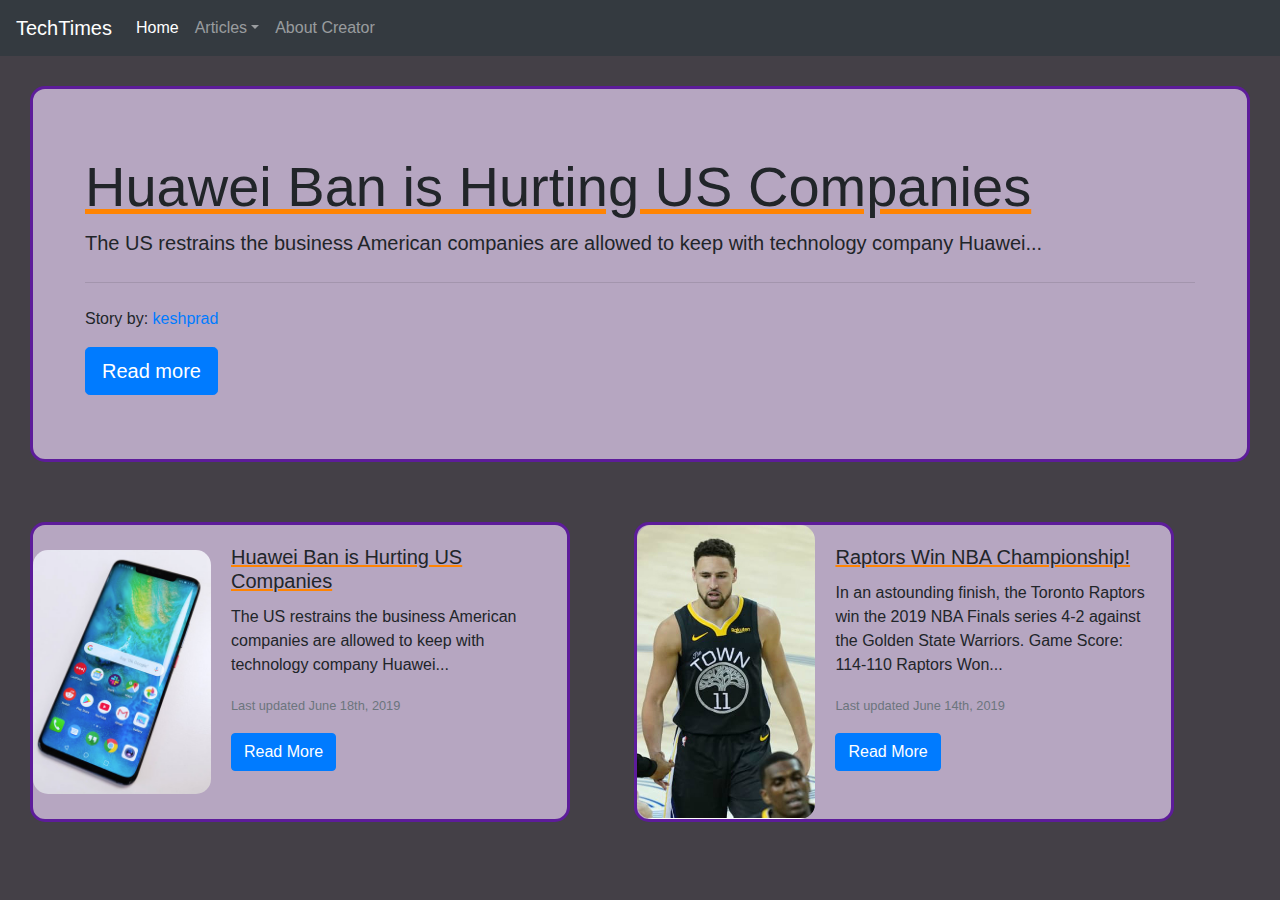
<file: index.html>
<!DOCTYPE html>
<html>
	<head>
		<title>TechTimes</title>
		<!-- CSS Style Sheets -->
		<link rel="stylesheet" href="https://stackpath.bootstrapcdn.com/bootstrap/4.3.1/css/bootstrap.min.css" integrity="sha384-ggOyR0iXCbMQv3Xipma34MD+dH/1fQ784/j6cY/iJTQUOhcWr7x9JvoRxT2MZw1T" crossorigin="anonymous">
		<link rel="stylesheet" type="text/css" href="TechTimesHome.css">
		<!-- End of CSS Style Sheets -->
	</head>
	<body>
		<!-- Colors Used -->
			<!-- Background -->
				<!-- rgba(5,0,10,0.75) -->
			<!-- General Text Box -->
				<!-- Text -->
					<!-- Black -->
				<!-- Background -->
					<!-- rgb(182,166,193) -->
				<!-- Border -->
					<!-- rgba(83,13,150,0.9) -->
				<!-- Underline -->
					<!-- rgb(255,132,2) -->
				<!-- Button Color -->
					<!-- rgb(66,134,244) -->


		<!-- Navigation Bar -->
		<nav class="navbar navbar-expand-lg navbar-dark bg-dark">
  			<a class="navbar-brand" href="index.html">TechTimes</a>
  			<button class="navbar-toggler" type="button" data-toggle="collapse" data-target="#navbarSupportedContent" aria-controls="navbarSupportedContent" aria-expanded="false" aria-label="Toggle navigation">
    			<span class="navbar-toggler-icon"></span>
  			</button>
  			<div class="collapse navbar-collapse" id="navbarSupportedContent">
    			<ul class="navbar-nav mr-auto">
      				<li class="nav-item active">
        				<a class="nav-link" href="index.html">Home<span class="sr-only">(current)</span></a>
      				</li>
      				<li class="nav-item dropdown">
        				<a class="nav-link dropdown-toggle" href="#" id="navbarDropdown" role="button" data-toggle="dropdown" aria-haspopup="true" aria-expanded="false">Articles</a>
        				<div class="dropdown-menu" aria-labelledby="navbarDropdown">
          					<a class="dropdown-item" href="AllTechArticles.html">Technology</a>
          					<a class="dropdown-item" href="AllSportsArticles.html">Sports</a>
          					<div class="dropdown-divider"></div>
          					<a class="dropdown-item" href="AllArticles.html">All Articles</a>
        				</div>
      				</li>
      				<li class="nav-item">
        				<a class="nav-link" href="TechTimesAboutCreator.html">About Creator</a>
      				</li>
				</ul>
				<!-- SEARCHING? -->
    			<!-- <form class="form-inline my-2 my-lg-0">
      				<input class="form-control mr-sm-2" type="search" placeholder="Search" aria-label="Search">
      				<button class="btn btn-outline-success my-2 my-sm-0" type="submit">Search</button>
    			</form> -->
	  		</div>
		</nav>
		<!-- End of Navigation Bar -->


		<!-- New Story on the Block -->
			<!-- #s "New, Latest, Breaking News" -->
		<div class="jumbotron jumbotron-fluid">
  			<div class="container">
    			<h1 class="display-4">Huawei Ban is Hurting US Companies</h1>
    			<p class="lead">The US restrains the business American companies are allowed to keep with technology company Huawei...</p>
  				<hr class="my-4">
  				<p>Story by: <a href="TechTimesAboutCreator.html">keshprad<a></p>
				<a class="btn btn-primary btn-lg" href="HuaweiBanIsHurtingUSCompanies.html" role="button">Read more</a>
			</div>
		</div>
		<!-- End of New Story on the Block -->


		<!-- All Cards -->
		<!-- Card #2 -->
		<div class="card mb-3" style="max-width: 540px;">
  			<div class="row no-gutters">
   				<div class="col-md-4">
      				<img src="HuaweiBanIsHurtingUSCompaniesIMGV.jpg" class="card-img C2" alt="..."> 
				</div>
				<div class="col-md-8">
					<div class="card-body">
						<h5 class="card-title">Huawei Ban is Hurting US Companies</h5>
						<p class="card-text">The US restrains the business American companies are allowed to keep with technology company Huawei...</p>
						<p class="card-text"><small class="text-muted">Last updated June 18th, 2019</small></p>
						<a href="HuaweiBanIsHurtingUSCompanies.html" class="btn btn-primary">Read More</a>
					</div>

				</div>
			</div>
		</div>
		<!-- End of Card#2 -->
		<!-- Card #1 -->
		<div class="card mb-3" style="max-width: 540px;">
  			<div class="row no-gutters">
   				<div class="col-md-4">
      				<img src="RaptorsWinNBAChampionshipIMGV.jpg" class="card-img C1" alt="..."> 
				</div>
				<div class="col-md-8">
					<div class="card-body">
						<h5 class="card-title">Raptors Win NBA Championship!</h5>
						<p class="card-text">In an astounding finish, the Toronto Raptors win the 2019 NBA Finals series 4-2 against the Golden State Warriors. Game Score: 114-110 Raptors Won...</p>
						<p class="card-text"><small class="text-muted">Last updated June 14th, 2019</small></p>
						<a href="RaptorsWinNBAChampionship.html" class="btn btn-primary">Read More</a>
					</div>

				</div>
			</div>
		</div>
		<!-- End of Card#1 -->
		<!-- End of All Cards -->


		<!-- JavaScript Utils -->
			<!-- #'s "Bootstrap configs" -->
		<script src="https://code.jquery.com/jquery-3.3.1.slim.min.js" integrity="sha384-q8i/X+965DzO0rT7abK41JStQIAqVgRVzpbzo5smXKp4YfRvH+8abtTE1Pi6jizo" crossorigin="anonymous"></script>
		<script src="https://cdnjs.cloudflare.com/ajax/libs/popper.js/1.14.7/umd/popper.min.js" integrity="sha384-UO2eT0CpHqdSJQ6hJty5KVphtPhzWj9WO1clHTMGa3JDZwrnQq4sF86dIHNDz0W1" crossorigin="anonymous"></script>
		<script src="https://stackpath.bootstrapcdn.com/bootstrap/4.3.1/js/bootstrap.min.js" integrity="sha384-JjSmVgyd0p3pXB1rRibZUAYoIIy6OrQ6VrjIEaFf/nJGzIxFDsf4x0xIM+B07jRM" crossorigin="anonymous"></script>
		<!-- End of JavaScript Utils -->
	</body>
</html>
</file>
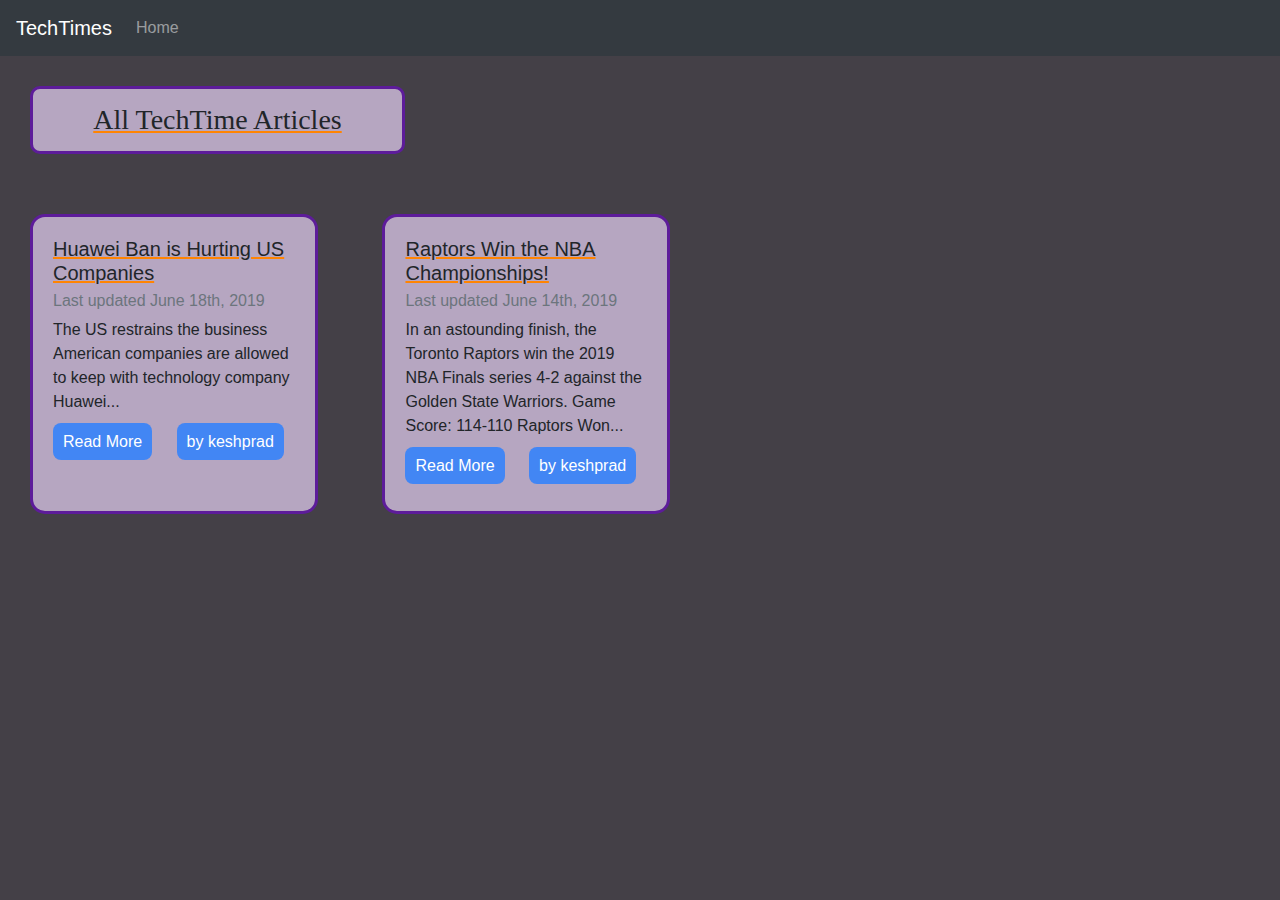
<file: AllArticles.html>
<!DOCTYPE html>
<html>	
	<head>
		<title>All TechTime Articles</title>
		<!-- CSS Style Sheets -->
		<link rel="stylesheet" href="https://stackpath.bootstrapcdn.com/bootstrap/4.3.1/css/bootstrap.min.css" integrity="sha384-ggOyR0iXCbMQv3Xipma34MD+dH/1fQ784/j6cY/iJTQUOhcWr7x9JvoRxT2MZw1T" crossorigin="anonymous">
		<link rel="stylesheet" type="text/css" href="AllArticles.css">
		<!-- End of CSS Style Sheets -->
	</head>
	<body>
		<!-- Navigation Bar(Short) -->
		<nav class="navbar navbar-expand-lg navbar-dark bg-dark">
  			<a class="navbar-brand" href="index.html">TechTimes</a>
  			<button class="navbar-toggler" type="button" data-toggle="collapse" data-target="#navbarSupportedContent" aria-controls="navbarSupportedContent" aria-expanded="false" aria-label="Toggle navigation">
    			<span class="navbar-toggler-icon"></span>
  			</button>
  			<div class="collapse navbar-collapse" id="navbarSupportedContent">
    			<ul class="navbar-nav mr-auto">
      				<li class="nav-item">
        				<a class="nav-link" href="index.html">Home</a>
      				</li>
				</ul>
    			<!-- SEARCHING? -->
    			<!-- <form class="form-inline my-2 my-lg-0">
      				<input class="form-control mr-sm-2" type="search" placeholder="Search" aria-label="Search">
      				<button class="btn btn-outline-success my-2 my-sm-0" type="submit">Search</button>
    			</form> -->
	  		</div>
		</nav>
		<!-- End of Navigation Bar(Short) -->


		<div class="Content title">All TechTime Articles</div>

		<!-- All Article Cards -->
		<!-- Card #2 -->
		<div class="card" style="width: 18rem;">
  			<div class="card-body">
    			<h5 class="card-title">Huawei Ban is Hurting US Companies</h5>
    			<h6 class="card-subtitle mb-2 text-muted">Last updated June 18th, 2019</h6>
    			<p class="card-text">The US restrains the business American companies are allowed to keep with technology company Huawei...</p>
    			<a href="HuaweiBanIsHurtingUSCompanies.html" class="card-link">Read More</a>
    			<a href="TechTimesAboutCreator.html" class="card-link">by keshprad</a>
  			</div>
		</div>
		<!-- End of Card #2 -->
		<!-- Card #1 -->
		<div class="card" style="width: 18rem;">
  			<div class="card-body">
    			<h5 class="card-title">Raptors Win the NBA Championships!</h5>
    			<h6 class="card-subtitle mb-2 text-muted">Last updated June 14th, 2019</h6>
    			<p class="card-text">In an astounding finish, the Toronto Raptors win the 2019 NBA Finals series 4-2 against the Golden State Warriors. Game Score: 114-110 Raptors Won...</p>
    			<a href="RaptorsWinNBAChampionship.html" class="card-link">Read More</a>
    			<a href="TechTimesAboutCreator.html" class="card-link">by keshprad</a>
  			</div>
		</div>
		<!-- End of Card #1 -->
		<!-- End of All Article Cards -->
	</body>
</html>
</file>
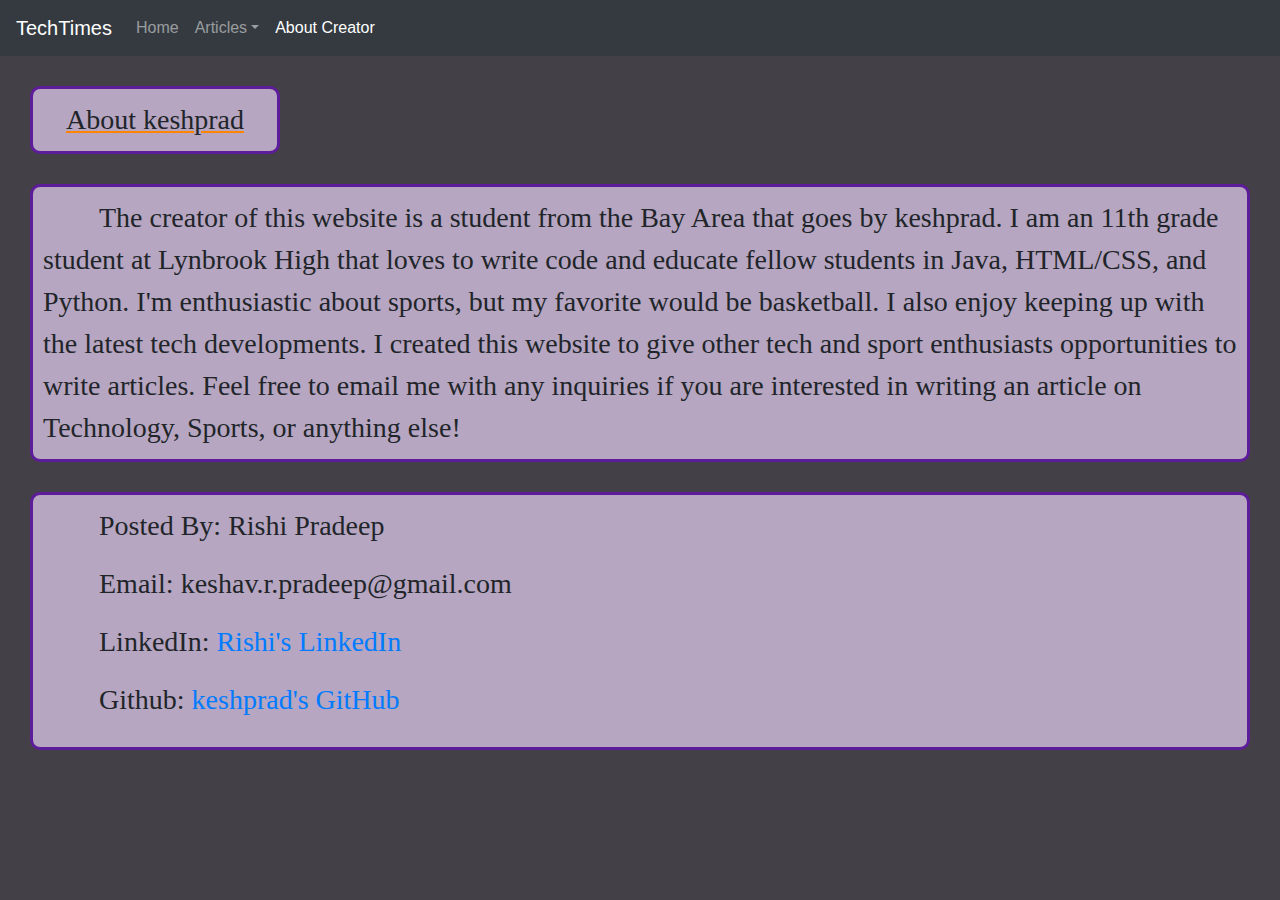
<file: TechTimesAboutCreator.html>
<!DOCTYPE html>
<html>
	<head>
		<title>About keshprad</title>
		<!-- CSS Style Sheets -->
		<link rel="stylesheet" href="https://stackpath.bootstrapcdn.com/bootstrap/4.3.1/css/bootstrap.min.css" integrity="sha384-ggOyR0iXCbMQv3Xipma34MD+dH/1fQ784/j6cY/iJTQUOhcWr7x9JvoRxT2MZw1T" crossorigin="anonymous">
		<link rel="stylesheet" type="text/css" href="TechTimesAboutCreator.css">
		<!-- End of CSS Style Sheets -->
	</head>
	<body>
		<!-- Navigation Bar -->
		<nav class="navbar navbar-expand-lg navbar-dark bg-dark">
  			<a class="navbar-brand" href="index.html">TechTimes</a>
  			<button class="navbar-toggler" type="button" data-toggle="collapse" data-target="#navbarSupportedContent" aria-controls="navbarSupportedContent" aria-expanded="false" aria-label="Toggle navigation">
    			<span class="navbar-toggler-icon"></span>
  			</button>
  			<div class="collapse navbar-collapse" id="navbarSupportedContent">
    			<ul class="navbar-nav mr-auto">
      				<li class="nav-item">
        				<a class="nav-link" href="index.html">Home</a>
      				</li>
      				<li class="nav-item dropdown">
        				<a class="nav-link dropdown-toggle" href="#" id="navbarDropdown" role="button" data-toggle="dropdown" aria-haspopup="true" aria-expanded="false">Articles</a>
        				<div class="dropdown-menu" aria-labelledby="navbarDropdown">
          					<a class="dropdown-item" href="AllTechArticles.html">Technology</a>
          					<a class="dropdown-item" href="AllSportsArticles.html">Sports</a>
          					<div class="dropdown-divider"></div>
          					<a class="dropdown-item" href="AllArticles.html">All Articles</a>
        				</div>
      				</li>
      				<li class="nav-item active">
        				<a class="nav-link" href="TechTimesAboutCreator.html">About Creator<span class="sr-only">(current)</span></a>
      				</li>
				</ul>
    			<!-- SEARCHING? -->
    			<!-- <form class="form-inline my-2 my-lg-0">
      				<input class="form-control mr-sm-2" type="search" placeholder="Search" aria-label="Search">
      				<button class="btn btn-outline-success my-2 my-sm-0" type="submit">Search</button>
    			</form> -->
	  		</div>
		</nav>
		<!-- End of Navigation Bar -->


		<!-- Creator's Bio -->
		<div class="authorContainer authorName">About keshprad</div>

		<div class="authorContainer">The creator of this website is a student from the Bay Area that goes by keshprad. I am an 11th grade student at Lynbrook High that loves to write code and educate fellow students in Java, HTML/CSS, and Python. I'm enthusiastic about sports, but my favorite would be basketball. I also enjoy keeping up with the latest tech developments. I created this website to give other tech and sport enthusiasts opportunities to write articles. Feel free to email me with any inquiries if you are interested in writing an article on Technology, Sports, or anything else!</div>
		<!-- End of Creator's Bio -->


		<!-- JavaScript Utils -->
			<!-- #'s "Bootstrap configs" -->
		<script src="https://code.jquery.com/jquery-3.3.1.slim.min.js" integrity="sha384-q8i/X+965DzO0rT7abK41JStQIAqVgRVzpbzo5smXKp4YfRvH+8abtTE1Pi6jizo" crossorigin="anonymous"></script>
		<script src="https://cdnjs.cloudflare.com/ajax/libs/popper.js/1.14.7/umd/popper.min.js" integrity="sha384-UO2eT0CpHqdSJQ6hJty5KVphtPhzWj9WO1clHTMGa3JDZwrnQq4sF86dIHNDz0W1" crossorigin="anonymous"></script>
		<script src="https://stackpath.bootstrapcdn.com/bootstrap/4.3.1/js/bootstrap.min.js" integrity="sha384-JjSmVgyd0p3pXB1rRibZUAYoIIy6OrQ6VrjIEaFf/nJGzIxFDsf4x0xIM+B07jRM" crossorigin="anonymous"></script>
		<!-- End of JavaScript Utils -->
	</body>
	<!-- Author socials, info -->
	<footer>
		<div class="authorContainer">
			<div class="socials"><p>Posted By: Rishi Pradeep</p></div>
			<div class="socials"><p>Email: keshav.r.pradeep@gmail.com</p></div>
			<div class="socials link"><p>LinkedIn: <a href="https://www.linkedin.com/in/rishik-pradeep55192/" target="_blank">Rishi's LinkedIn</a></p></div>
			<div class="socials link"><p>Github: <a href="https://github.com/keshprad" target="_blank">keshprad's GitHub</a></p></div>
		</div>
	</footer>
	<!-- End of Author socials,info -->
</html>
</file>
<file: TechTimesHome.css>
/*Selector {
	Property: value;{
	
	}
}*/
body{
	background-color: rgba(5, 0, 10, 0.75);
}

.jumbotron.jumbotron-fluid {
	background-color: rgb(182,166,193);
	margin-top: 30px;
	margin-bottom: 30px;
	margin-right: 30px;
	margin-left: 30px;
	border-radius: 15px;
	border: 3px solid rgba(83,13,150,0.9);
}

.display-4{
	text-decoration: underline;
	text-decoration-color: rgb(255,132,2);
}

.jumbotron.jumbotron-fluid:hover {

}

.card.mb-3{
	margin-top: 30px;
	margin-bottom: 30px;
	margin-right: 30px;
	margin-left: 30px;
	background-color: rgb(182,166,193);
	border: 3px solid rgba(83,13,150,0.9);
	border-radius: 15px;
	display: inline-block;
	vertical-align: top;
	height: 300px;
	transition: all 1s;
}

.card.mb-3:hover{
	transform: scale(1.1);
}

.card-title {
	text-decoration: underline;
	text-decoration-color: rgb(255,132,2);
}

.card-img{
	border-radius: 15px;
}

.card-img.C1{
	height: 294px;
	margin-top: 0px;
}

.card-img.C2 {
	height:	244px;
	margin-top: 25px;
}
</file>
<file: AllArticles.css>
/*Selector {
	Property: value;
}*/

body{
	background-color: rgba(5,0,10,0.75);
}

.Content{
	background-color: rgb(182,166,193);
	margin-top: 30px;
	margin-bottom: 30px;
	margin-right: 30px;
	margin-left: 30px;
	border-radius: 10px;
	border: 3px solid rgba(83,13,150,0.9);
	font-family: Serif;
	font-size: 1.75em;
	padding: 10px;
}

.Content.title{
	width: 375px;
	text-align: center;
	text-decoration: underline;
	text-decoration-color: rgb(255,132,2);
}

.card{
	margin-top: 30px;
	margin-bottom: 30px;
	margin-right: 30px;
	margin-left: 30px;
	background-color: rgb(182,166,193);
	border: 3px solid rgba(83,13,150,0.9);
	border-radius: 15px;
	display: inline-block;
	vertical-align: top;
	height: 300px;
	transition: all 1s;
}

.card:hover{
	transform: scale(1.1);
}

.card-title {
	text-decoration: underline;
	text-decoration-color: rgb(255,132,2);
}

.card-link{
	color: white;
	padding: 10px;
	background-color: rgb(66,134,244);
	border-radius: 8px;
}
</file>
<file: TechTimesAboutCreator.css>
/*Selector {
	Property: value;
}*/
body{
	background-color: rgba(5,0,10,0.75);
}

.authorContainer{
	background-color: rgb(182,166,193);
	margin-top: 30px;
	margin-bottom: 30px;
	margin-right: 30px;
	margin-left: 30px;
	border-radius: 10px;
	border: 3px solid rgba(83,13,150,0.9);
	font-family: Serif;
	font-size: 1.75em;
	text-indent: 2em;
	padding: 10px;
}

.authorContainer.authorName{
	text-indent: 0em;
	width: 250px;
	text-align: center;
	text-decoration: underline;
	text-decoration-color: rgb(255,132,2);
}

.socials{
	transition: all 0.15s;
}

.socials.link:hover{
	transform: scale(1.025);
}
</file>
